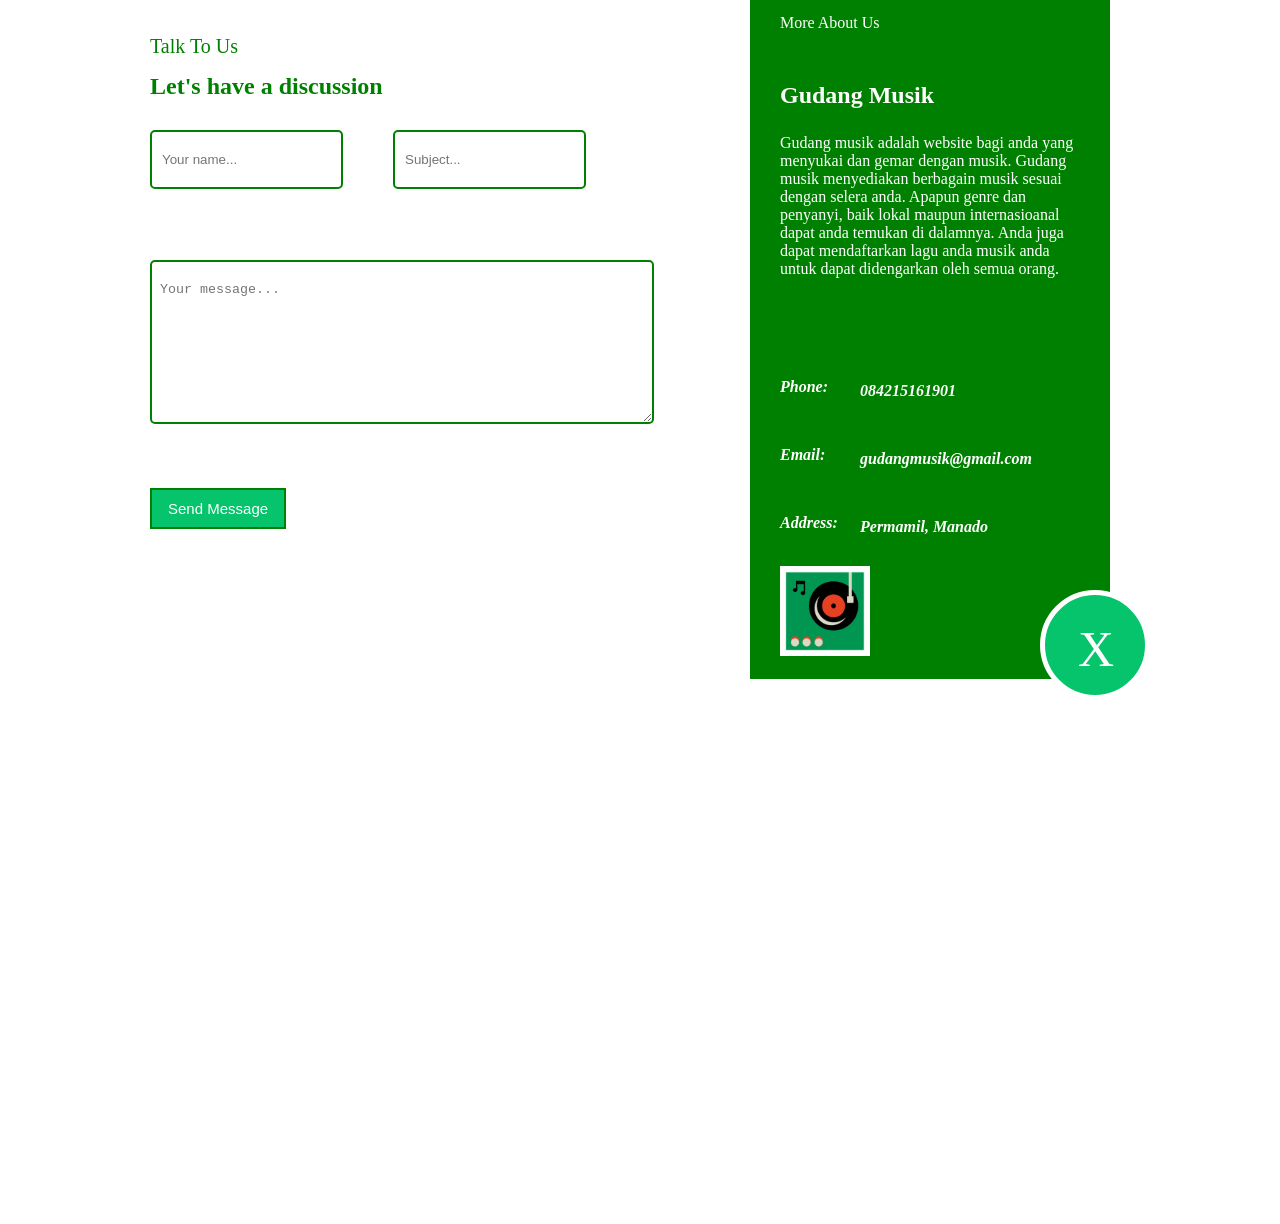
<file: form.html>
<!DOCTYPE html>
<html>
<head>
     <title>Form</title>
     <link href="css/form.css" rel="stylesheet">
</head>
<body>
    <div class="kiri_f">
      <p>Talk To Us</p>
      <h2>Let's have a discussion</h2>

    <fieldset class="f1">
       <input type="text"  placeholder="Your name...">
    </fieldset>
                        
    <fieldset class="f2">
         <input type="text"  placeholder="Subject...">
    </fieldset>

    <fieldset class="f3">
    <textarea rows="8"  placeholder=" Your message..."></textarea>
    </fieldset>
  
    
    
    <button type="submit" id="form-submit" class="btn" onclick="alert('Data Terikirim!')">Send Message</button>
    </div>
          
    
    <div class="kanan_f">                                <div class="section-heading">
       <p>More About Us</p>
       <h2>Gudang Musik</h2>
       <p>Gudang musik adalah website bagi anda yang menyukai dan gemar dengan musik. Gudang musik menyediakan berbagain musik sesuai dengan 
        selera anda. Apapun genre dan penyanyi, baik lokal maupun internasioanal dapat anda temukan di dalamnya. Anda juga dapat mendaftarkan lagu anda musik anda 
        untuk dapat didengarkan oleh semua orang.</p>
        <div class="muat">
          <div class="jenis">
            <p><b><i>Phone:</i></b></p>
            <p><b><i>Email:</i></b></p>
            <p><b><i>Address:</i></b></p>
        </div>
        <div class="isix">
            <p><b><i>084215161901</i></b></p>
            <p><b><i>gudangmusik@gmail.com</i></b></p>
            <p><b><i>Permamil, Manado</i></b></p>
        </div>
        <img src="images/logo.gif">

    </div>
    <p></p>
    <div class="x">
      <a href="uts.html">X</a>
    </div>
</body>
</html>
</file>
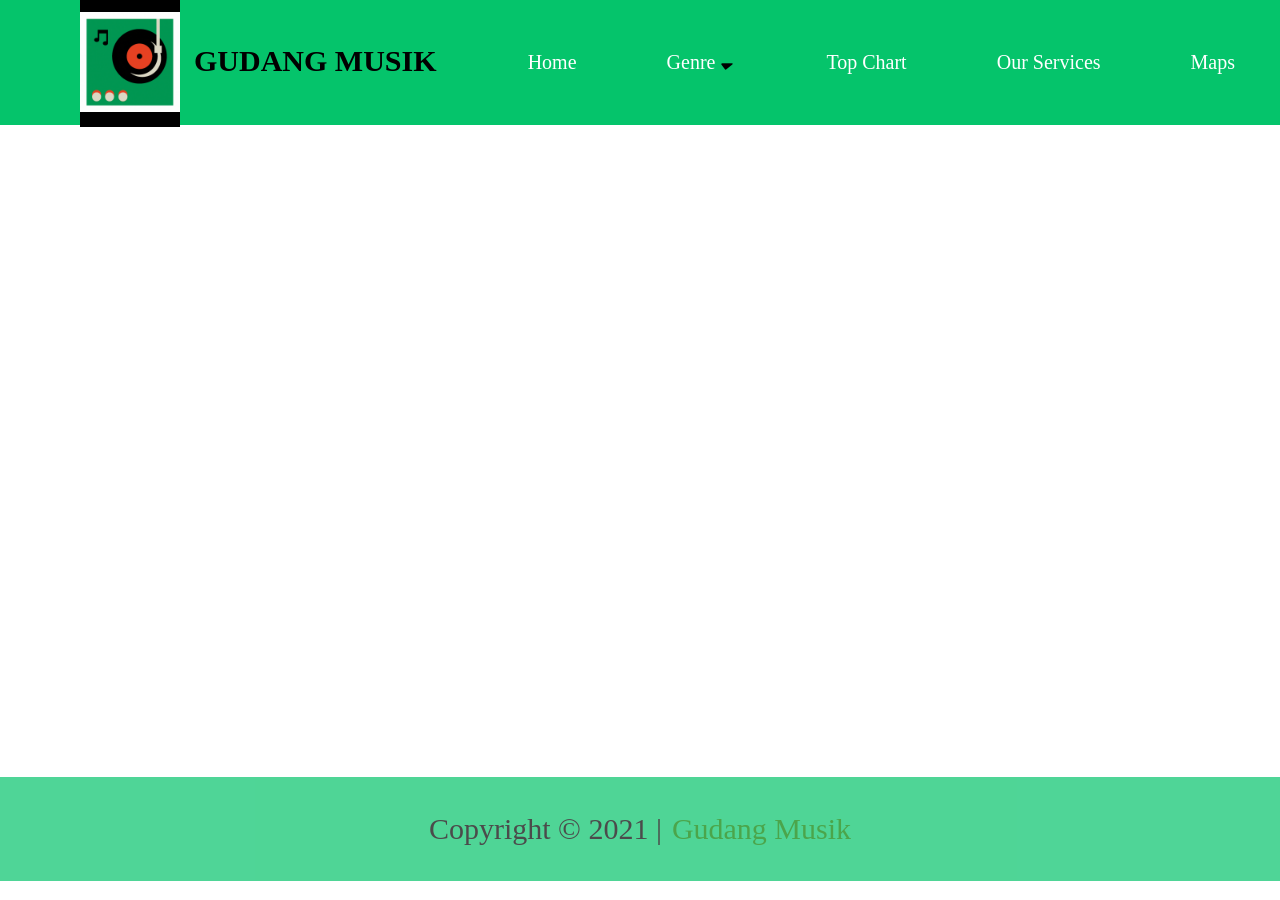
<file: mapsUts.html>
<!DOCTYPE html>
<html>
    <head>
    <title>Gudang Musik</title>
    <link href="images/logo.gif" rel="shortcut icon">
    <link href="css/uts.css" rel="stylesheet">
    <link rel="stylesheet" href="https://cdnjs.cloudflare.com/ajax/libs/font-awesome/4.7.0/css/font-awesome.min.css">
    
  </head>

    <body>
    <div class="container">
    <header>
      <div class="kiri">
        <img src="images/logo.gif">
      </div>
      <div class="kanan">
        <h2>GUDANG MUSIK</h2>
      </div>
    </header>
    <menu> 
    <nav>
    <ul>
        <li><a href="uts.html">Home</a></li>
        <li><a href="uts.html">Genre<i class="down"></i></a>
          <ul>
          <li class="right"><a>Beat</a>
         <ul>
             <li><a>Rock</a></li>
             <li><a>Jazz</a></li>
             <li><a>Pop</a></li>
             <li><a>Reggae</a></li>
         </ul>
         </li>
          <li><a>Ballad</a></li>
         </ul>
     </li>
        <li><a href="#topchart">Top Chart</a></li>
        <li><a href="#services">Our Services</a></li>
        <li><a href="mapsUts.html">Maps</a></li>
    </ul>
    </nav>
    </menu>
    </div>
    
    <style type="text/css">
    iframe{
     position: relative; top: -3px;
    }
    footer{
     position: relative; top: -5px;
     height: auto; opacity: 70%;
    }
    </style>
    <iframe src="https://www.google.com/maps/embed?pb=!1m18!1m12!1m3!1d15953.941059654184!2d124.8662307858467!3d1.481143943187346!2m3!1f0!2f0!3f0!3m2!1i1024!2i768!4f13.1!3m3!1m2!1s0x32870ac58a55180d%3A0x19352cd20275dd67!2sPerumahan%20Manado%20Permai!5e0!3m2!1sid!2sid!4v1629631139837!5m2!1sid!2sid" 
        width="1000" height="650" style="border:0;" id="maps" allowfullscreen="" loading="lazy"></iframe>
    
  
    <footer>
      Copyright &copy; 2021 |<a href="https://www.jango.com/" target="_blank">Gudang Musik</a>
    </footer>
  </body>
</html>
</file>
<file: css/form.css>
* {padding:0; margin:0}

body{
    width: 100%; overflow: hidden; background: white;
    max-width: 100%; min-height: 200px;
    position: relative; left: 150px;
}

.kiri_f{
    text-align: left; 
    
}
.kiri_f p{
    color: green; top: 35px;
    position: relative; font-size: 20px;
}
.kiri_f h2 {
    margin-top: 50px; margin-bottom: 30px; 
    color: green;
} 
.f1{
   float: left; margin-right: 50px; border: none;
   
   
}
.f1 input{
    padding: 10px; border: 2px solid green; 
    border-radius: 5px; padding-top: 20px; padding-bottom: 20px;
}
.f2{
    float:left; border: none; 
}
.f2 input{
    padding: 10px; border: 2px solid green; 
    border-radius: 5px; padding-top: 20px; padding-bottom: 20px;
}
.f3{
 margin-top: 160px; width: 230px; border: none;
}
.f3 textarea{
  width: 500px; border: 2px solid green; margin-bottom: 70px;
  border-radius: 5px; padding-top: 20px; padding-bottom: 20px;
} 
button{
    background: #05c46b;
    color:white; font-size: 15px; margin-top: -10px;
    padding: 10px 16px; border: 2px solid green;
    transition: all 0.5s;
}  
button:hover{
    background-color: transparent;
    color: green;
}

.kanan_f{
    background-color: green;
    padding: 30px 30px 65px 30px;
    color: white;  width: 300px; height: 600px;
    position: relative; bottom: 545px; left: 600px;
    
}
.kanan_f h2 {
    color:white; margin-bottom: 25px; margin-top: 15px;
}
.kanan_f p{
    color:white; 
}
  
.kanan_f p {
    margin-bottom: 50px;
    color:white;
}
.muat{
    position: relative; top: 50px;
}
.muat img{
    width: 90px; position: relative; bottom: 220px; 
}
.isix{
    position: relative; bottom: 200px; left: 80px;
}

.x{
    position: relative; background: #05c46b;
    width: 100px; height: 100px; border-radius: 50%;
    bottom: 290px; left: 260px; border: 5px solid white;
}
.x a{
    color:white; text-align: center; position: relative;
    top: 25px; font-size: 50px; text-decoration: none; left: 33px;
}
.x:hover {
    background: black; transition: background 0.8s ease-in-out;
    border: 5px solid green;
}
.x:hover a{
    color: green;
}
</file>
<file: css/uts.css>
* {padding:0; margin:0}
.container{
    width: 100%; margin: auto;
    max-width: 100%; 
}
/*bagian Header-menu*/
header{
    height: 125px; background-color:#05c46b;
    overflow: hidden;
}
header .kiri{
    background-color:black; position: absolute;
     margin-left: 80px;
}
header .kiri img{
    width: 100px; height: 100px;
    margin: 12px 0 15px 0px; float: left;
}
header .kanan {
    font-size: 20px; color: black; 
    float: left; margin: 35px 10px 15px 190px;
    padding: 4px; 
}
header .kanan h2{
    text-align: center; margin-top: 5px;
}
.down:after{
    content: '\f0dd'; font-family: "FontAwesome";
    transform: translate(-50%); font-size:20px; 
    margin: 5px; color: black;
    
}
.right:after{
    content: '\f0da'; font-family: "FontAwesome";
    transform: translate(-50%); font-size:20px; 
    margin: 5px; color: black;
    
}
menu{
    float: right; margin-top: -125px; margin-right: 0px;
    height: 125px;  margin-bottom: 3px; 
    position: sticky; top:0px; z-index: 1;
}
menu ul li{
    text-decoration: none; color:whitesmoke;
    padding:0 45px; list-style: none; float:left;
    line-height: 125px; font-size: 20px;
}
menu ul li a{
    text-decoration:none; color:white;  
}
menu ul li ul {
    display: none;  color: #1e272e; 
}
nav ul li:hover > ul{
    display: block; 
    margin-left:-35.5px; 
    color:whitesmoke; 
}
nav{
    position: relative;
    height: 40px;
    line-height: 40px;
}
nav ul li ul{
    position:absolute; 
}
nav ul li ul li {
    float: none;  background:#05c46b; color: teal;
    margin-left:-10px; line-height:90px; 
}
nav ul li ul li:hover  {
    
    position: relative; background: green;
}
nav ul li ul:hover a {
    color: black; 
}
nav ul li ul li a:hover{
    color:black; 
}
nav ul ul ul{
    left:187px; top:0px; 
}
menu li:hover{
    color:teal;
}
menu li:hover a{
    text-decoration: none; color:black; 
    
}
menu li a:hover{
   font-size: 19px;
}
menu ul li:hover ul li a{
    color: white;
}

/*bagian gambar full di menu*/
.imgfull img{
    width: 100%; height: 600px; margin-top: -3px;
    position:relative; filter: brightness(30%); 
}
.isi{
    color: bisque; position: absolute; 
    padding: 40px; font-size: 40px; width: 700px; margin-left: 12px;
    text-align: center; margin-top: -360px; 
}
.isi a{
    display: block; background: #05c46b; margin-top: 15px;
    cursor: pointer; width:150px; padding: 15px; margin-left: 110px;
}
.isi p{
    margin-right: 150px; padding: 20px; font-size: 25px;
}
.isi a:hover {
    background: wheat; color: #05c46b; 
    color:#05c46b; background: transparent;
    transition: background 1s ease-in-out; 
    border: 3px solid green;
}
.ornamen{
    margin-top:-100px; margin-left:-25px;
}
.garis{
    background: white; width: 80px; position:absolute;
    height: 10px; margin-top:-350px; margin-left: 160px;
}

/*Bagian Form di Menu*/
.f1{
    border-right: px solid #218c74; background:white;
    line-height: 60px; width: 757px; margin-top:30px;
    position: absolute; margin-left: 270px; 
    padding-left: 15px; 
    border-bottom: 5px solid green ;
}
.f1 input{
    padding:15px; width: 170px; 
    line-height: 10px; text-align: left;
    border: 0px; border-right: 0.5px solid #218c74;
    
}
.f1 select, option{
    padding-left: 15px;  width: 170px;
    line-height: 70px; text-align: left; border: 0px;
}
.f1 button{
    padding:10px; width: 170px; margin-top: 2px; 
    line-height: 33px; text-align: center;
    border: 0px; background: #05c46b; 
    line-height: 20px;
}
button[type=button]:hover{
    color:green; background: transparent;
    transition: background 1s ease-in-out; 
    border: 3px solid green;
}

/*Bagian Top Chart*/
.allpagination{
    background: #33d9b2; height: 790px; 
    margin-top: -175px; position:relative; 
}
.in{
    display: inline; overflow: hidden; position: relative;
    bottom: 160px;
}

.subjek1{
    position: relative; top: 350px; left: 60px; z-index: 1;
}
.subjek1 h3,p{
    color: aliceblue;
}
.subjek1 button{
    position: relative; left: 135px;
    padding: 10px; border-radius: 5px;
    line-height: 13px; width: 35px; bottom:20px;
    border: none;
}

.subjek2{
    position: relative; top: 280px; z-index: 1; left: 310px; 
}
.subjek2 h3,p{
    color: aliceblue;
}
.subjek2 button{
    position: relative; left: 135px;
    padding: 10px; border-radius: 5px;
    line-height: 13px; width: 35px; bottom:20px;
    border: none;
}


.subjek3{
    position: relative; top: 210px; z-index: 1; left: 560px; 
}
.subjek3 h3,p{
    color: aliceblue;
}
.subjek3 button{
    position: relative; left: 135px;
    padding: 10px; border-radius: 5px;
    line-height: 13px; width: 35px; bottom:20px;
    border: none;
}

.subjek4{
    position: relative; top: 140px; z-index: 1; left: 810px; 
}
.subjek4 h3,p{
    color: aliceblue;
}
.subjek4 button{
    position: relative; left: 135px;
    padding: 10px; border-radius: 5px;
    line-height: 13px; width: 35px; bottom:20px;
    border: none;
}

.subjek5{
    position: relative; top: 70px; z-index: 1; left: 1060px; 
}
.subjek5 h3,p{
    color: aliceblue;
}
.subjek5 button{
    position: relative; left: 135px;
    padding: 10px; border-radius: 5px;
    line-height: 13px; width: 35px; bottom:20px;
    border: none;
}
.in button:hover{
    background:transparent;
    transition: background 0.3s ease-in-out; 
    border: 3px solid green;
    padding: 10px; border-radius: 2px;
    line-height: 13px; width: 35px;
}


.bag2{
    color: #1e272e; padding-top: 40px; 
    margin-top: 170px; margin-left: 500px; width: 300px;
    
}
.bag2 h4{
    font-size: 40px; text-align: center; margin-top: 80px;
    box-shadow: -6px -5px 4px rgba(5, 4, 3, 0.6);
    border: 0px dashed bisque; font-size: 40px;
}
.bag2 p{
    font-size: 30px; text-align: center; padding-top: 15px;
    margin-bottom: 30px; margin-top: 10px; color: bisque;
}
.paginationimg img{
    width: 200px; margin-left: 10px; margin-top: -170px; 
    border-radius: 10px; height: 230px; padding-left: 35px;
    filter: brightness(65%); position: relative; bottom: 160px;
}
.pagination{
    width: 500px; margin-left: 600px; 
    margin-top: -70px; font-size: 10px;  
}

.pagination a{
    text-decoration: none; padding: auto; margin-left: 20px; 
    background: white; border-radius: 100%; 
}
.pagination a:hover{
    background: #218c74; border-radius: 50%;
}

.pagination a span{
    padding: 5px 10px;
    background: white;
    border-radius: 50%; 
}
.pagination span:hover:not(.active){
    background: #218c74; border-radius: 50%;
}
.pagination span.active{
    background: green; border-radius: 100%; padding:auto;
}

/*Bagian About Membership*/
.paket{
    background:coral; width: 100%; height: 900px;
    position: absolute; 
}
.bulatan1{
    background: coral; position: relative; top: 70px;
    width: 100px; height: 100px; border-radius: 50px;
    border: 3px solid bisque; left: 150px;
}
.bulatan1 p{
    color: brown; position: relative; top: 20px; left: 35px;
    font-size: 50px; 
}
.bulatan2{
    background: coral; position: relative; top: -35px;
    width: 100px; height: 100px; border-radius: 50px;
    border: 3px solid bisque; left: 580px;
}
.bulatan2 p{
    color: brown; position: relative; top: 20px; left: 35px;
    font-size: 50px; 
}
.bulatan3{
    background: coral; position: relative; top: -143px;
    width: 100px; height: 100px; border-radius: 50px;
    border: 3px solid bisque; left: 1010px;
}
.bulatan3 p{
    color: brown; position: relative; top: 20px; left: 35px;
    font-size: 50px; 
}
.tpaket p{
   text-align: center; margin-top: 60px; font-size: 20px;
}
.tpaket h2{
    text-align: center; margin-top: 20px; color:bisque;
    box-shadow: -6px -5px 4px rgba(0,0,0,0.4);
    border: 0px dashed bisque; font-size: 40px;
    margin-bottom: 40px;
}
.goldsilvbronz{
   width: 360px; height: 490px; background: bisque;
   margin: 30px; border-radius: 12%; float: left;
   box-shadow: -3px -3px 2px rgba(0,0,0,0.4);
   border: 2px dashed bisque; margin-top: -200px;

}
.goldsilvbronz img{
    width: 360px; border-radius: 15%; 
}
.goldsilvbronz h2{
    padding: 5px; margin-top: 3px; 
    margin-left: 5px;
}
.goldsilvbronz p{
   color: brown; padding: 5px; margin-top: 3px; 
   margin-left: 5px;
}
.goldsilvbronz h4{
    padding: 5px; margin-top:-6px; text-align: justify;
    margin-left: 5px;
}
.goldsilvbronz button{
    padding: 10px; margin-top: 8px; width: 148px; 
    line-height: 40px; text-align: center;
    border: 0px; background: white;
    border-top: 1px solid black;
    border-right: 1px solid black;
    margin-right: -5px; margin-left:20px;
    border-radius: 15px;
    border-left: 3px solid black;
    border-bottom: 3px solid black;
}
.goldsilvbronz button[type=button]:hover{
    color:#05c46b; background: blanchedalmond;
    transition: background 0.2s ease-in-out; 
}

/*Bagian Our Services*/
.services{
    background: #1e272e; position:relative;
    top: 900px; height: 1100px; 
}
.ser_atas{
    border-bottom: 5px solid green; height: 620px;
} 
.ser_atas p{
    color: #05c46b; text-align: center; position: relative;
    top:50px
}
.ser_atas h2{
    color: antiquewhite; text-align: center;
    position: relative; top:65px;
}
.kiriser{
  border: 2px solid green; margin-top: 130px; width: 300px;
  height: 350px; border-radius: 10%; float: left; 
  margin-left: 90px; 
}
.kiriser img{
    width: 170px; margin-left: 55px; margin-top: 40px;
    align-items: center;
}
.kiriser h1{
    color:#05c46b; font-size: medium; margin-top: 15px;
    text-align: center; margin-left: 50px;
}
.kiriser h5{
    color: bisque; margin-top: 13px; text-align: center;
}
.tengahser{
    border: 2px solid green; margin-top: 130px; width: 300px;
    height: 350px; border-radius: 10%; float: left;
    margin-left: 90px; 
}
.tengahser img{
    width: 170px; margin-left: 60px; margin-top: 40px;
    
}
.tengahser h1{
    color:#05c46b; font-size: medium; margin-top: 15px;
    text-align: center; margin-left: 50px;
}
.tengahser h5{
    color: bisque; margin-top: 13px; text-align: center;
}
.kananser{
    border: 2px solid green; margin-top: 130px; width: 300px;
    height: 350px; border-radius: 10%; float: left;
    margin-left: 90px; 
}
.kananser img{
    width: 170px; margin-left: 50px; margin-top: 40px;
}
.kananser h1{
    color:#05c46b; font-size: medium; margin-top: 15px;
    text-align: center; margin-left: 100px;
}
.kananser h5{
    color: bisque; margin-top: 13px; text-align: center;
}

/*Bagian About Us*/
.ser_bawah{
    overflow: hidden; display: inline;
}
.ser_b_kiri{
    width:450px; margin-left: 150px; margin-top: 95px;
}
.ser_b_kiri h2{
    color: #05c46b; 
}
.ser_b_kiri p{
    font-size: 20px; color: bisque; margin-top: 20px;
    text-align: left;
}
.ser_b_kiri button{
    font-size: 33px; margin-top: 25px; border-radius: 10px;
    border: 2px solid #05c46b; padding: 10px; background: bisque;
    color:#218c74;
}
.ser_b_kiri button:hover{
    background:transparent;
    transition: background 0.8s ease-in-out;
}
.ser_b_kanan{
    margin-top: -270px; width: 300px; 
    margin-left: 700px;
}

.formskanan li {
   position: relative; left: 20px; bottom: 30px; list-style: none;
   margin-top: -18px; 
}
.formskanan li a {
    border: 1px solid green; border-radius: 2%;
}
.formskanan a {
    width: 100%; font-size: 20px; color: #05c46b;
    display: block;cursor: pointer;
    font-weight: 600; padding: 20px;
}
.formskanan p{
    display: none; padding: 20px; background:green;
    font-size: 14px; width: 303px;
}
.formskanan input{
    position: relative; left: 310px; top: 40px;
}
.formskanan input:checked + P{
    display: block;
}
.formskanan li:hover p{
    display: block;
}
.formskanan li:hover input:checked{
    display: block;
}


 



/*Bagian Video Presentation*/
.vid video{
    width: 100%;
    height: 100%;
    position: relative;
    top:800px;
    filter: brightness(30%);
}
.vid p{
    color:bisque; font-size: large; 
    position: relative; top:1205px; left: 600px;
     z-index: 1; margin-bottom: 30px;
}
.vid h2 {
    color:bisque; font-size: 35px; 
    position: relative; top:1200px; left: 465px;
     z-index: 1; 
}
.vid a{
    color:bisque; font-size: 35px; 
    position: relative; top:1200px; left: 625px;
    z-index: 1; 
}

/*Bagian Music News*/
.News{
    position: relative; top: 790px; 
    background: #218c74; width: 100%; height: 850px;
}
.News h5{
    color:white; text-align: center; position: relative;
    top: 60px; font-size: 20px;
}
.News h2{
    color:gold; text-align: center; position: relative;
    top: 75px; font-size: 50px; box-shadow: -6px -5px 4px rgba(0,0,0,0.4);
}
.n1{
    width: 375px; border: 5px solid wheat; height: 520px;
    margin-top: 130px; margin-left: 30px; float: left;
}
.n1atas{
    background: black; height: 200px;
    margin-top: -15px;
}
.n1 h4{
    color:white; margin-top: 15px; font-size: small;
    margin-left: 5px; padding-top: 10px; text-align: center;
}
.News img{
    width: 375px; margin-top: -15px; 
}
.n1bawah{
    margin-top:-130px; background: #ddd; height: 450px;
    text-align: center; 
}
.n1bawah p{
    color: #1e272e;
}
.n1 button{
    padding: 15px; margin-top: 15px;
}
.n2{
    width: 375px; border: 5px solid wheat; height: 520px;
    margin-top: 130px; margin-left: 30px; float: left;
}
.n2atas{
    background: black; height: 200px;
    margin-top: -15px;
}
.n2 h4{
    color:white; margin-top: 15px; font-size: small;
    margin-left: 5px; padding-top: 10px; text-align: center;
}
.n2 img{
    width: 375px; margin-top: -15px; height: 250px;
    margin-bottom: 18px;
}
.n2bawah{
    margin-top:-130px; background: #ddd; height: 450px;
    text-align: center;
}
.n2bawah p{
    color: #1e272e;
}
.n2 button{
    padding: 15px; margin-top: 15px;
}

.n3{
    width: 375px; border: 5px solid wheat; height: 520px;
    margin-top: 130px; margin-left: 30px; float: left;
}
.n3atas{
    background: black; height: 200px;
    margin-top: -15px;
}
.n3 h4{
    color:white; margin-top: 15px; font-size: small;
    margin-left: 5px; padding-top: 10px; text-align: center;
    padding-top: 20px;
}
.n3bawah{
    margin-top:-130px; background: #ddd; height: 450px;
    text-align: center;
}
.n3bawah p{
    color: #1e272e;
}
.n3 button{
    padding: 15px; margin-top: 15px;
}

/*Bagian Maps*/
iframe{
    position: relative; top: 790px;
    width: 100%;
}
/*Bagian Contact Us*/
.contactus{
    position: relative; top: 885px; width: 100%; height: 300px;
    border-bottom: 2px solid green;
}
.contactus p{
    color: #05c46b; font-size: 20px; text-align: center;
    margin-bottom: 15px;
}
.contactus h1{
    color: #218c74; text-align: center; margin-bottom: 15px;
    position: relative; left: 400px;
}
.contactus button{
    padding: 15px; position: relative; left: 75px; top: 60px;
    font-size: 15px; padding-left: 20px; padding-right: 20px;
    background:#218c74; border: 0px; border-radius: 10px;
    color: aliceblue; text-decoration: none;
}
.contactus button a{
    color: aliceblue; text-decoration: none;
}
.contactus button:hover{
    background:transparent;
    transition: background 0.8s ease-in-out;
    border: 2px solid green;
    border-radius: 10px;
}
.contactus button:hover a{
    color: green;
}

/*Bagian akhir-Footer 3 kolom*/
.akhir{
    position: relative; top:950px; left: 50px; 
}
.a_kiri{
    width: 450px;
}
.a_kiri img,h1{
    display: inline;
}
.a_kiri img{
    width: 150px; border-radius: 55px;
}
.a_kiri h1{
    position: relative; bottom: 60px; left: 20px;
    box-shadow: 3px 2px 3px 2px rgba(0,0,0,0.8);
    padding: 10px;
}
.a_kiri p{
    margin-left: 10px; color: #1e272e;
}
.a_kiri a{
    position: sticky
}
.imgakhir{
    width: 150px; display: inline;
}
.imgakhir img{
    width: 70px; position: relative; 
}
.imgakhir img:hover{
    background: black; border-radius: 10px;
}
.a_tengah{
    position: relative; bottom: 300px; left: 510px; 
    
}
.a_tengah ul{
    margin-top: 20px; padding: 10px;
}
.a_tengah li{
    padding: 5px; 
}
.a_tengah a{
    text-decoration: none; color: black;
}
.a_tengah li:hover{
    color:green;
}
.a_tengah a:hover{
    color:green;
}
.tengah2 li:hover{
    color:green;
}
.tengah2{
    display: inline; position: relative; left: 170px;
    bottom:230px;
}
.a_kanan{
    position: relative; bottom: 700px; left: 860px;
    width: 330px;
}
.a_kanan p{
    margin-top: 25px; color: #1e272e;
}
.jenis{
    float: left; 
}
.isix{
    float: right; position: relative; 
    left: -50px;
}

/*Bagian Footer Bawah*/
footer{
    position: relative; top: 770px; font-size: 30px;
    background: #05c46b; padding: 35px; text-align: center;
    opacity: 45%; width: 100% color: bisque; height: 200px;
}
footer a{
    text-decoration: none; color:green; margin-left: 10px; 
}

/*Bagian kuis*/
.kuis1{
    width: 500px; height: 500px; position: relative;
    top: 250px;
}
.ataskuz {
    
   
}
.ataskuz p {
    position: absolute; top: 400px; left: 400px;
    width: 500px; height: auto;  font-size: 30px; color: #1e272e;
    border-bottom: 5px solid green; padding-bottom: 30px;
    text-align: center;
}
.isikuz{
    position: absolute; top: 500px; left: 400px;
    width: 500px; text-align: center;
    
}
.isikuz p{
    color: black;
}

.formkuz{
    position: relative; top: 500px; left: 250px;
     width: 1000px;
}
.formkuz input{
    padding:15px; width: 150px; margin-left: 20px;
    line-height: 10px; text-align: left;
    border: 2px solid green; 
}
.formkuz select, option{
    padding:15px;  width: 170px; margin-left: 20px;
    line-height: 70px; text-align: left; border: 2px solid green;
}
.formkuz button{
    padding:10px; width: 170px; margin-top: 2px; 
    line-height: 33px; text-align: center;
    border: 0px; background: #05c46b; 
    line-height: 20px; position: relative; 
    top: 100px; right: 450px;
}
.formkuz button[type=button]:hover{
    color:green; background: transparent;
    transition: background 1s ease-in-out; 
    border: 3px solid green;
}

.allbutt{
    position: absolute; top: 250px;
}
.buttbawah1{
    position: relative; top: 650px; left: 280px;
    width: 800px;
}
.buttbawah1 button{
    padding:10px; width: 170px; padding: 20px; border-radius: 7%;
    background: green; color: #ddd;  border: none;
}

.buttbawah2{
    position: relative; top: 597px; left: 480px;
    width: 800px;
}
.buttbawah2 button{
    padding:10px; width: 170px; padding: 20px; border-radius: 7%;
    background: black; color: #ddd;  border: none;
}

.buttbawah3{
    position: relative; top: 540px; left: 680px;
    width: 800px;
}
.buttbawah3 button{
    padding:10px; width: 170px; padding: 20px; border-radius: 7%;
    background:#218c74; color: #ddd;  border: none;
}

.buttbawah4{
    position: relative; top: 485px; left: 880px;
    width: 800px;
}
.buttbawah4 button{
    padding:10px; width: 190px; padding: 20px; border-radius: 7%;
    background: #218c74; color: #ddd;  border: none;
}
</file>
